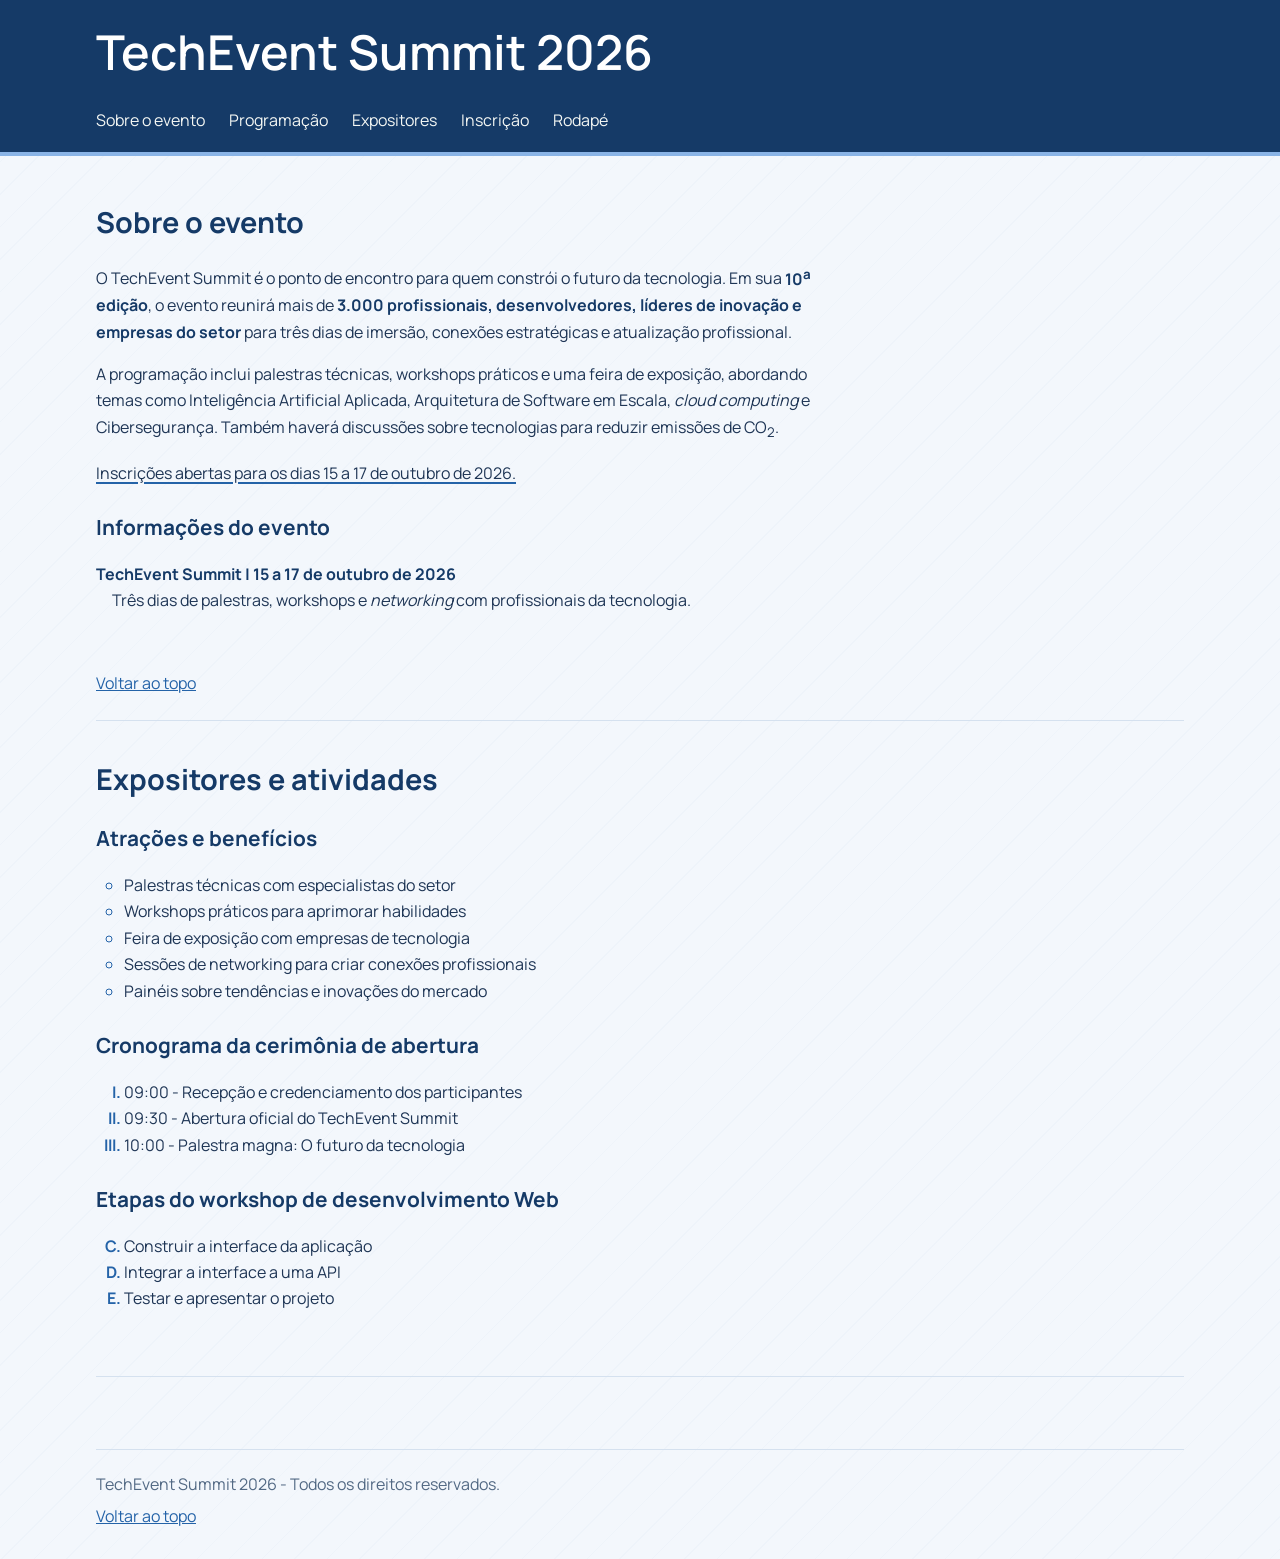
<file: index.html>
<!DOCTYPE html>
<html lang="pt-br">
<head>
    <meta charset="UTF-8">
    <meta name="viewport" content="width=device-width, initial-scale=1.0">
    <title>TechEvent Summit - Inscrições e Programação</title>
    <link rel="stylesheet" href="style.css">
    <link rel="preconnect" href="https://fonts.googleapis.com">
    <link rel="preconnect" href="https://fonts.gstatic.com" crossorigin>
    <link href="https://fonts.googleapis.com/css2?family=Manrope:wght@400;500;600;700&display=swap" rel="stylesheet">
</head>
<body>
    <header>
        <h1 id="topo">TechEvent Summit 2026</h1>
        <nav aria-label="Navegação principal">
            <a href="#sobre">Sobre o evento</a>
            <a href="programacao.html#programacao">Programação</a>
            <a href="#expositores">Expositores</a>
            <a href="formulario.html#inscricao">Inscrição</a>
            <a href="#rodape">Rodapé</a>
        </nav>
    </header>

    <main>
        <section id="sobre">
            <h2>Sobre o evento</h2>
            <p>O TechEvent&nbsp;Summit é o ponto de encontro para quem constrói o futuro da tecnologia. Em sua <strong>10<sup>a</sup> edição</strong>, o evento reunirá mais de <strong>3.000 profissionais, desenvolvedores, líderes de inovação e empresas do setor</strong> para três dias de imersão, conexões estratégicas e atualização profissional.</p>
            <p>A programação inclui palestras técnicas, workshops práticos e uma feira de exposição, abordando temas como Inteligência Artificial Aplicada, Arquitetura de Software em Escala, <em>cloud computing</em> e Cibersegurança. Também haverá discussões sobre tecnologias para reduzir emissões de CO<sub>2</sub>.</p>
            <p><u>Inscrições abertas para os dias 15 a 17 de outubro de 2026.</u></p>
            <h3>Informações do evento</h3>
            <p><strong>TechEvent Summit | 15 a 17 de outubro de 2026</strong><br>&emsp;Três dias de palestras, workshops e <em>networking</em> com profissionais da tecnologia.</p>
        </section>

        <p><a href="#topo">Voltar ao topo</a></p>
        <hr>

        <section id="expositores">
            <h2>Expositores e atividades</h2>
            <h3>Atrações e benefícios</h3>
            <ul type="circle">
                <li>Palestras técnicas com especialistas do setor</li>
                <li>Workshops práticos para aprimorar habilidades</li>
                <li>Feira de exposição com empresas de tecnologia</li>
                <li>Sessões de networking para criar conexões profissionais</li>
                <li>Painéis sobre tendências e inovações do mercado</li>
            </ul>

            <h3>Cronograma da cerimônia de abertura</h3>
            <ol type="I">
                <li>09:00 - Recepção e credenciamento dos participantes</li>
                <li>09:30 - Abertura oficial do TechEvent Summit</li>
                <li>10:00 - Palestra magna: O futuro da tecnologia</li>
            </ol>

            <h3>Etapas do workshop de desenvolvimento Web</h3>
            <ol type="A" start="3">
                <li>Construir a interface da aplicação</li>
                <li>Integrar a interface a uma API</li>
                <li>Testar e apresentar o projeto</li>
            </ol>
        </section>
        <hr>
    </main>

    <footer id="rodape">
        <p>TechEvent Summit 2026 - Todos os direitos reservados.</p>
        <p><a href="#topo">Voltar ao topo</a></p>
    </footer>
</body>
</html>
</file>
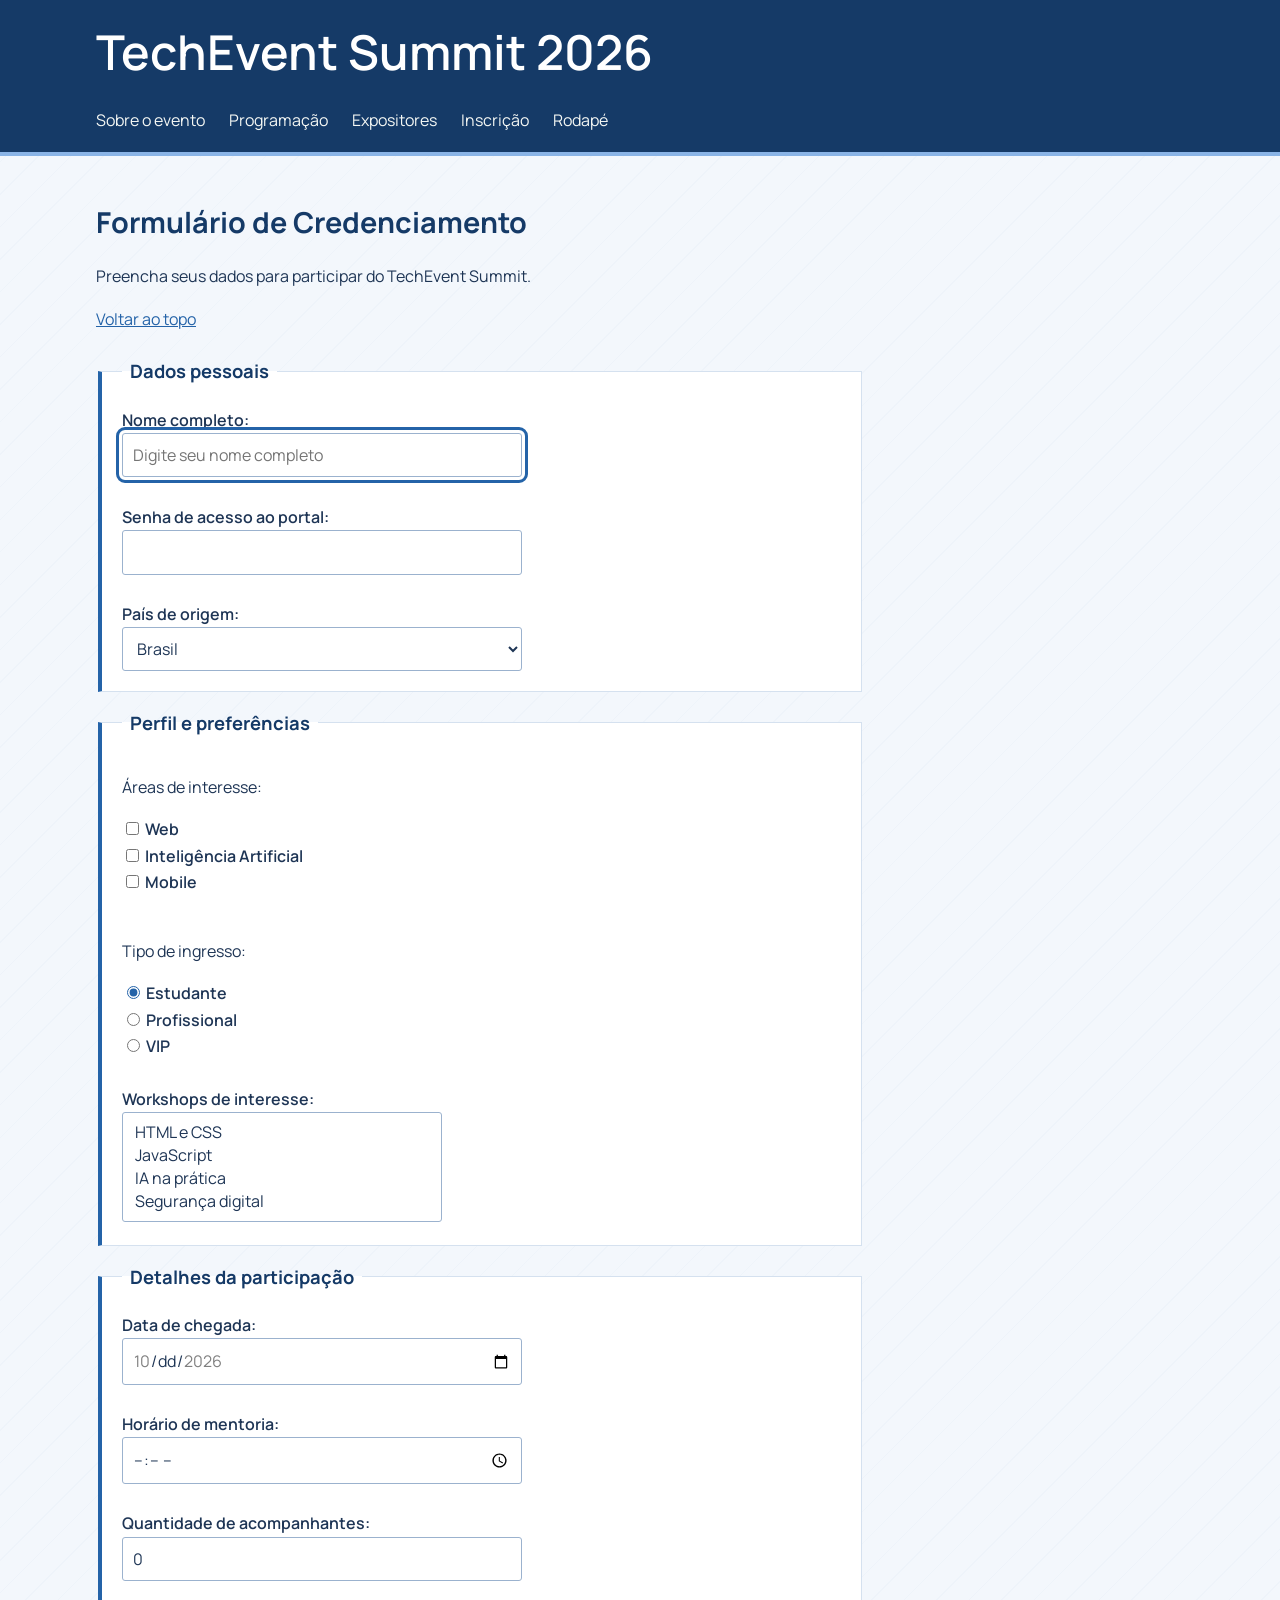
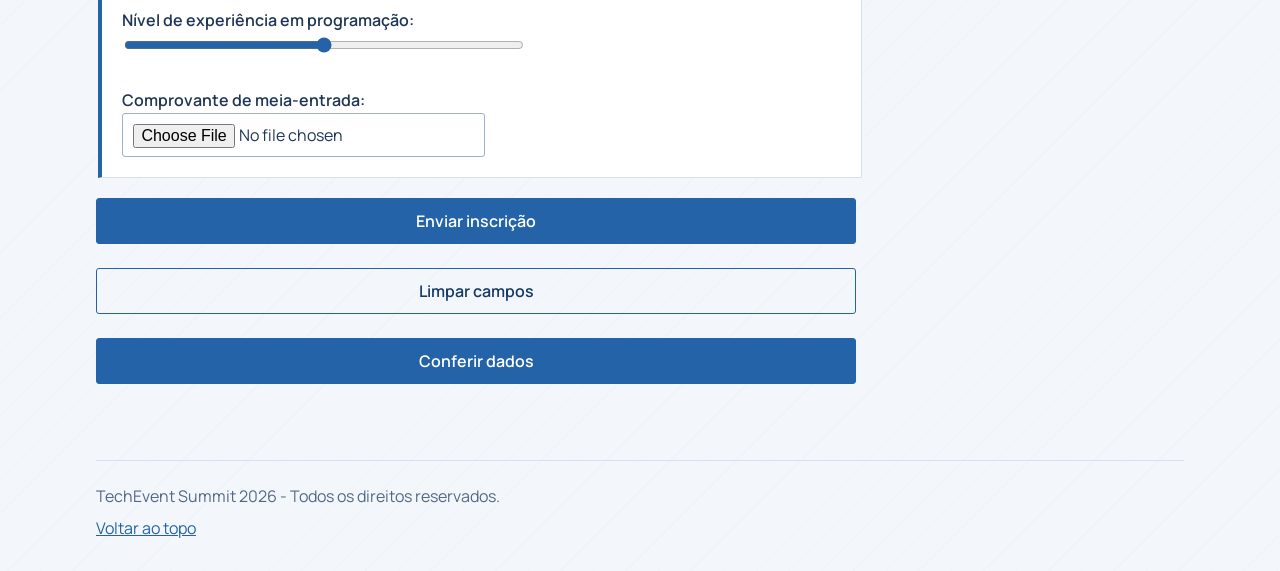
<file: formulario.html>
<!DOCTYPE html>
<html lang="pt-br">
<head>
    <meta charset="UTF-8">
    <meta name="viewport" content="width=device-width, initial-scale=1.0">
    <title>TechEvent Summit - Inscrições e Programação</title>
    <link rel="stylesheet" href="style.css">
    <link rel="preconnect" href="https://fonts.googleapis.com">
    <link rel="preconnect" href="https://fonts.gstatic.com" crossorigin>
    <link href="https://fonts.googleapis.com/css2?family=Manrope:wght@400;500;600;700&display=swap" rel="stylesheet">
</head>
<body>
    <header>
        <h1 id="topo">TechEvent Summit 2026</h1>
        <nav aria-label="Navegação principal">
            <a href="index.html#sobre">Sobre o evento</a>
            <a href="programacao.html#programacao">Programação</a>
            <a href="index.html#expositores">Expositores</a>
            <a href="#inscricao">Inscrição</a>
            <a href="#rodape">Rodapé</a>
        </nav>
    </header>

    <main>
        <section id="inscricao">
            <h2>Formulário de Credenciamento</h2>
            <p>Preencha seus dados para participar do TechEvent Summit.</p>
            <p><a href="#topo">Voltar ao topo</a></p>

            <form action="#" method="post" enctype="multipart/form-data">
                <fieldset>
                    <legend>Dados pessoais</legend>

                    <label for="nome">Nome completo:</label><br>
                    <input type="text" id="nome" name="nome" required autofocus minlength="3"
                           maxlength="60" placeholder="Digite seu nome completo"><br><br>

                    <label for="senha">Senha de acesso ao portal:</label><br>
                    <input type="password" id="senha" name="senha" required minlength="8"><br><br>

                    <label for="pais">País de origem:</label><br>
                    <select id="pais" name="pais">
                        <option value="brasil" selected>Brasil</option>
                        <option value="argentina">Argentina</option>
                        <option value="chile">Chile</option>
                        <option value="portugal">Portugal</option>
                        <option value="outro">Outro país</option>
                    </select>
                </fieldset>

                <fieldset>
                    <legend>Perfil e preferências</legend>

                    <p>Áreas de interesse:</p>
                    <input type="checkbox" id="web" name="interesses" value="web">
                    <label for="web">Web</label><br>
                    <input type="checkbox" id="ia" name="interesses" value="ia">
                    <label for="ia">Inteligência Artificial</label><br>
                    <input type="checkbox" id="mobile" name="interesses" value="mobile">
                    <label for="mobile">Mobile</label><br><br>

                    <p>Tipo de ingresso:</p>
                    <input type="radio" id="estudante" name="ingresso" value="estudante" checked>
                    <label for="estudante">Estudante</label><br>
                    <input type="radio" id="profissional" name="ingresso" value="profissional">
                    <label for="profissional">Profissional</label><br>
                    <input type="radio" id="vip" name="ingresso" value="vip">
                    <label for="vip">VIP</label><br><br>

                    <label for="workshops">Workshops de interesse:</label><br>
                    <select id="workshops" name="workshops" multiple size="4">
                        <option value="html-css">HTML e CSS</option>
                        <option value="javascript">JavaScript</option>
                        <option value="ia-pratica">IA na prática</option>
                        <option value="seguranca">Segurança digital</option>
                    </select>
                </fieldset>

                <fieldset>
                    <legend>Detalhes da participação</legend>

                    <label for="chegada">Data de chegada:</label><br>
                    <input type="date" id="chegada" name="chegada" min="2026-10-15" max="2026-10-17"><br><br>

                    <label for="mentoria">Horário de mentoria:</label><br>
                    <input type="time" id="mentoria" name="mentoria"><br><br>

                    <label for="acompanhantes">Quantidade de acompanhantes:</label><br>
                    <input type="number" id="acompanhantes" name="acompanhantes" min="0" max="5" step="1" value="0"><br><br>

                    <label for="experiencia">Nível de experiência em programação:</label><br>
                    <input type="range" id="experiencia" name="experiencia" min="0" max="100" step="10" value="50"><br><br>

                    <label for="comprovante">Comprovante de meia-entrada:</label><br>
                    <input type="file" id="comprovante" name="comprovante" accept=".pdf,.jpg,.jpeg,.png">
                </fieldset>

                <button type="submit">Enviar inscrição</button>
                <button type="reset">Limpar campos</button>
                <button type="button" onclick="alert('Confira seus dados antes de enviar.')">Conferir dados</button>
            </form>
        </section>
    </main>

    <footer id="rodape">
        <p>TechEvent Summit 2026 - Todos os direitos reservados.</p>
        <p><a href="#topo">Voltar ao topo</a></p>
    </footer>
</body>
</html>
</file>
<file: style.css>
:root {
	color-scheme: light;
	--ink: #1e3555;
	--muted: #526984;
	--blue: #2463a8;
	--blue-dark: #153a67;
	--blue-light: #8ab4e6;
	--paper: #f3f7fc;
	--surface: #ffffff;
	--line: #d5e1ef;
	--soft-blue: #e8f1fb;
}

* {
	box-sizing: border-box;
}

html {
	scroll-behavior: smooth;
}

body {
	margin: 0;
	color: var(--ink);
	background-color: var(--paper);
	background-image: repeating-linear-gradient(135deg, transparent 0, transparent 22px, rgba(36, 99, 168, 0.025) 22px, rgba(36, 99, 168, 0.025) 23px);
	font-family: "Manrope", "Segoe UI", Arial, sans-serif;
	font-size: 1rem;
	line-height: 1.65;
}

header {
	color: var(--surface);
	background-color: var(--blue-dark);
	border-bottom: 4px solid var(--blue-light);
}

header h1,
header nav,
main,
footer {
	width: min(100% - 2rem, 68rem);
	margin-inline: auto;
}

header h1 {
	margin-block: 0;
	padding-block: 1.5rem 1rem;
	font-family: "Manrope", "Segoe UI", Arial, sans-serif;
	font-size: clamp(2rem, 5vw, 3rem);
	font-weight: 600;
	line-height: 1.15;
}

nav {
	display: flex;
	flex-wrap: wrap;
	gap: 0.25rem 1.5rem;
	padding-block: 0.75rem 1rem;
}

nav a {
	color: #f4f7f4;
	text-decoration: none;
	border-bottom: 2px solid transparent;
}

nav a:hover {
	border-bottom-color: var(--blue-light);
}

main {
	padding-block: 2rem 3rem;
}

section {
	padding-block: 1rem 1.5rem;
	animation: appear 350ms ease-out both;
}

h2,
h3 {
	color: var(--blue-dark);
	font-family: "Manrope", "Segoe UI", Arial, sans-serif;
	line-height: 1.25;
}

h2 {
	margin-top: 0;
	font-size: 1.8rem;
}

h3 {
	margin-top: 1.75rem;
	font-size: 1.3rem;
}

p,
li {
	max-width: 72ch;
}

strong {
	color: var(--blue-dark);
}

u {
	text-decoration-color: var(--blue);
	text-decoration-thickness: 2px;
	text-underline-offset: 0.2em;
}

a {
	color: var(--blue);
}

a:hover {
	color: var(--blue-dark);
}

a:focus-visible,
button:focus-visible,
input:focus-visible,
select:focus-visible {
	outline: 3px solid var(--blue);
	outline-offset: 3px;
}

hr {
	height: 1px;
	margin-block: 1.5rem;
	border: 0;
	background-color: var(--line);
}

ul,
ol {
	padding-left: 1.75rem;
}

li::marker {
	color: var(--blue);
	font-weight: 700;
}

table {
	width: 100%;
	margin-block: 1.5rem;
	border: 1px solid var(--line);
	border-collapse: collapse;
	background-color: var(--surface);
	text-align: left;
}

caption {
	margin-bottom: 0.75rem;
	color: var(--muted);
	font-weight: 600;
	text-align: left;
}

th,
td {
	padding: 0.8rem;
	border: 1px solid var(--line);
	vertical-align: top;
}

thead,
tfoot {
	color: var(--surface);
	background-color: var(--blue-dark);
}

tbody th {
	white-space: nowrap;
	background-color: var(--soft-blue);
}

tbody tr:nth-child(even) td {
	background-color: #f8fbff;
}

figure {
	margin: 1.5rem 0;
}

figure img,
video {
	display: block;
	width: auto;
	max-width: 100%;
	height: auto;
	border-radius: 3px;
}

figure img {
	max-height: 32rem;
	object-fit: cover;
}

.event-video {
	width: 100%;
	max-width: 48rem;
	aspect-ratio: 16 / 9;
	background-color: #101820;
	object-fit: cover;
}

figcaption {
	margin-top: 0.6rem;
	color: var(--muted);
	font-size: 0.9rem;
}

form {
	display: grid;
	gap: 1rem;
	max-width: 48rem;
	margin-top: 1.5rem;
}

fieldset {
	min-width: 0;
	padding: 1.25rem;
	border: 1px solid var(--line);
	border-left: 4px solid var(--blue);
	background-color: var(--surface);
}

legend {
	padding-inline: 0.5rem;
	color: var(--blue-dark);
	font-family: "Manrope", "Segoe UI", Arial, sans-serif;
	font-size: 1.15rem;
	font-weight: 700;
}

label {
	font-weight: 600;
}

input[type="text"],
input[type="password"],
input[type="number"],
input[type="date"],
input[type="time"],
input[type="file"],
select {
	max-width: 100%;
	min-height: 2.7rem;
	padding: 0.5rem 0.65rem;
	border: 1px solid #9bb2ce;
	border-radius: 3px;
	color: var(--ink);
	background-color: var(--surface);
	font: inherit;
}

input[type="text"],
input[type="password"],
input[type="number"],
input[type="date"],
input[type="time"],
select:not([multiple]) {
	width: min(100%, 25rem);
}

input[type="checkbox"],
input[type="radio"],
input[type="range"] {
	accent-color: var(--blue);
}

input[type="range"] {
	width: min(100%, 25rem);
}

select[multiple] {
	min-width: min(100%, 20rem);
}

button {
	min-height: 2.75rem;
	margin: 0.25rem 0.5rem 0.25rem 0;
	padding: 0.55rem 1rem;
	border: 1px solid var(--blue);
	border-radius: 3px;
	color: var(--surface);
	background-color: var(--blue);
	font: inherit;
	font-weight: 600;
	cursor: pointer;
}

button:hover {
	border-color: var(--blue-dark);
	background-color: var(--blue-dark);
}

button[type="reset"] {
	color: var(--blue-dark);
	background-color: transparent;
}

button[type="reset"]:hover {
	color: var(--surface);
}

footer {
	padding-block: 1rem 1.5rem;
	border-top: 1px solid var(--line);
	color: var(--muted);
}

footer p {
	margin-block: 0.35rem;
}

@keyframes appear {
	from {
		opacity: 0;
		transform: translateY(8px);
	}

	to {
		opacity: 1;
		transform: translateY(0);
	}
}

@media (max-width: 42rem) {
	header h1,
	header nav,
	main,
	footer {
		width: min(100% - 1.25rem, 68rem);
	}

	nav {
		gap: 0.5rem 1rem;
	}

	main {
		padding-block: 1.25rem 2rem;
	}

	table {
		display: block;
		overflow-x: auto;
		white-space: nowrap;
	}

	th,
	td {
		padding: 0.65rem;
	}

	fieldset {
		padding: 1rem;
	}
}

@media (prefers-reduced-motion: reduce) {
	html {
		scroll-behavior: auto;
	}

	*,
	*::before,
	*::after {
		animation-duration: 0.01ms !important;
		animation-iteration-count: 1 !important;
	}
}
</file>
